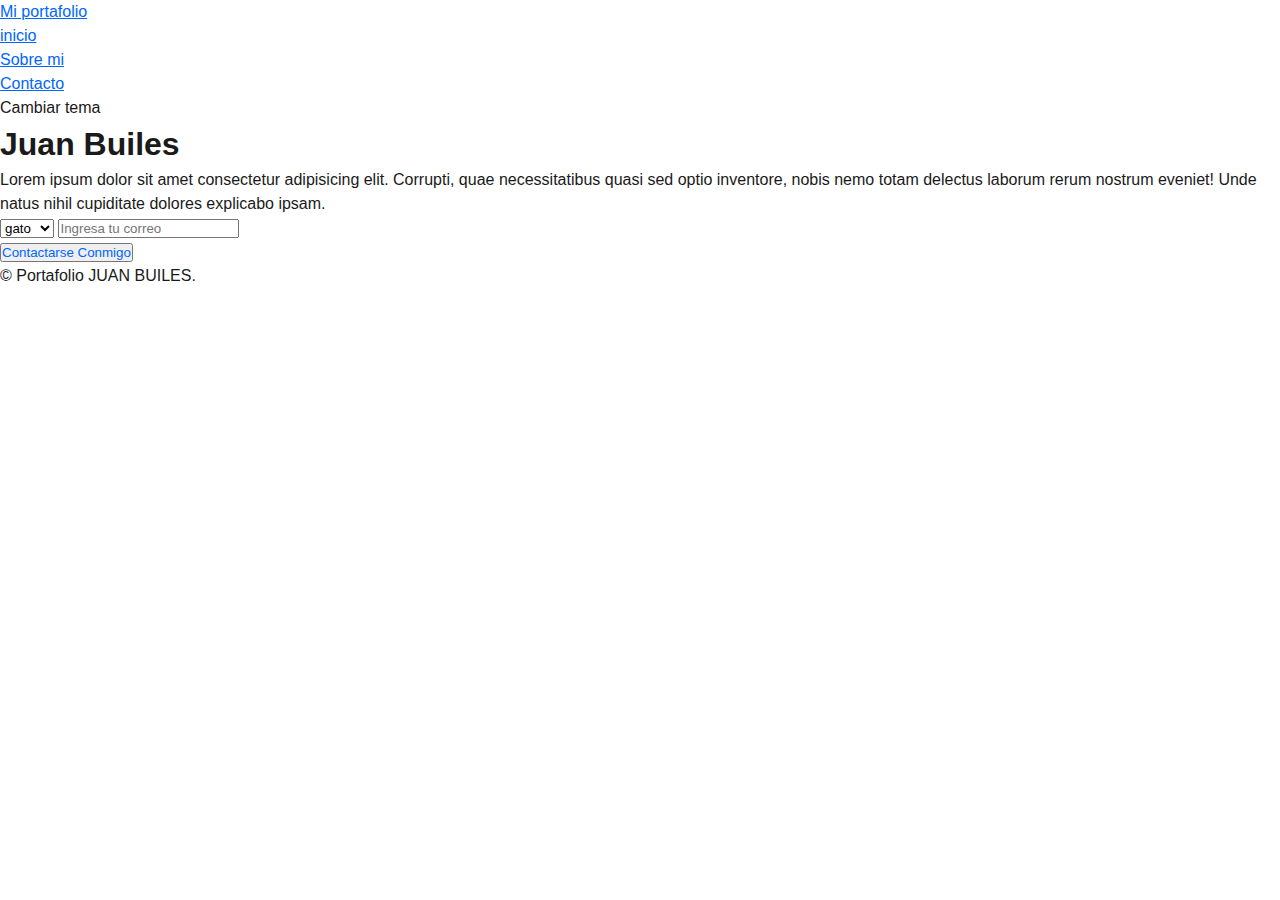
<file: actividad 1/index.html>
<!DOCTYPE html>
<html lang="en">
<head>
    <meta charset="UTF-8">
    <meta name="viewport" content="width=device-width, initial-scale=1.0">
    <link rel="stylesheet" href="estilos.css">
    <title>Portafolio</title>
</head>
<body>
    <input hidden type="checkbox" id="toggle-theme">
    <div class="body">
        <header>
            <a href="index.html">Mi portafolio</a>
            
            <nav class="nav">
                <ul>
                    <li><a class="nav-a" href="#inicio">inicio</a></li>
                    <li><a href="about.html">Sobre mi</a></li>
                    <li><a href="contacto.html">Contacto</a></li>
                </ul>

            </nav>
            <label for="toggle-theme" class="switch">
                Cambiar tema
            </label>
        </header>
        <section id="inicio">
            <h1>Juan Builes</h1>
            <p>Lorem ipsum dolor sit amet consectetur adipisicing elit. Corrupti, quae necessitatibus quasi sed optio inventore, nobis nemo totam delectus laborum rerum nostrum eveniet! Unde natus nihil cupiditate dolores explicabo ipsam.</p>
            <form action=""></form>
            <select name="prueba" id="sle">
                <option value="cat">gato</option>
                <option value="dog">perro</option>
            </select>
            <input
                placeholder="Ingresa tu correo"
            />
        </section>
        <footer>
            <a href="https://wa.link/e8jgrk" target="_blank" rel="nofollow"><button>Contactarse Conmigo</button></a>
            <p>&copy; Portafolio JUAN BUILES.</p>
        </footer>

    </div>

</body>
</html>
</file>
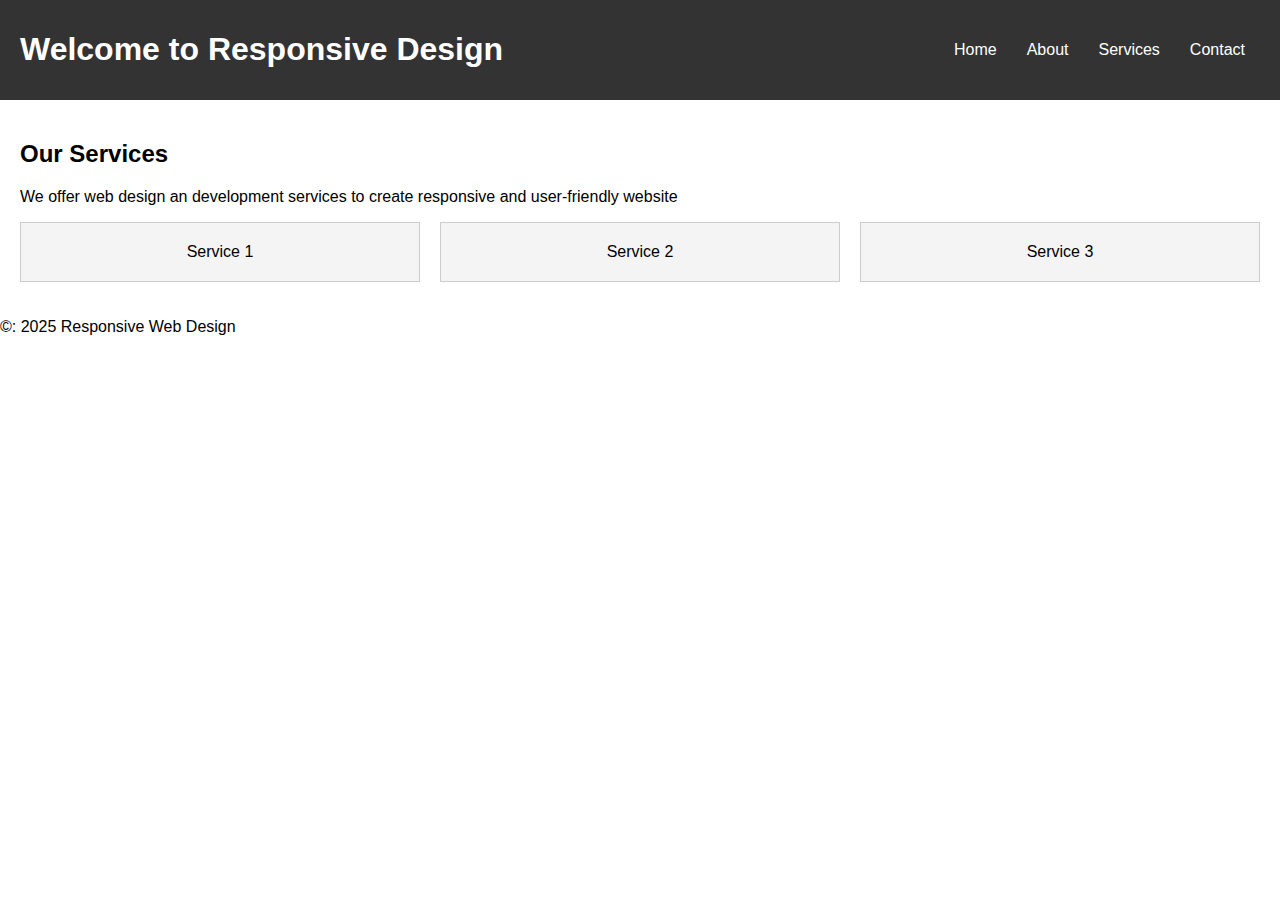
<file: Actividad M2S3/index.html>
<!DOCTYPE html>
<html lang="en">
<head>
    <meta charset="UTF-8">
    <meta name="viewport" content="width=device-width, initial-scale=1.0">
    <title>Responsive Web Design</title>
    <link rel="stylesheet" href="style.css">
</head>
<body>
    <header>
        <h1>Welcome to Responsive Design</h1>
        <nav>
            <ul>
                <li><a href="#">Home</a></li>
                <li><a href="#">About</a></li>
                <li><a href="#">Services</a></li>
                <li><a href="#">Contact</a></li>
            </ul>
        </nav>
    </header>

    <main>
        <section>
            <h2>Our Services</h2>
            <p>We offer web design an development services to create responsive and user-friendly website</p>
        </section>
        <section class="grid-container">
            <div class="grid-item">Service 1</div>
            <div class="grid-item">Service 2</div>
            <div class="grid-item">Service 3</div>
        </section>
    </main>
    <footer>
        <p>&copy: 2025 Responsive Web Design</p>
    </footer>
</body>
</html>
</file>
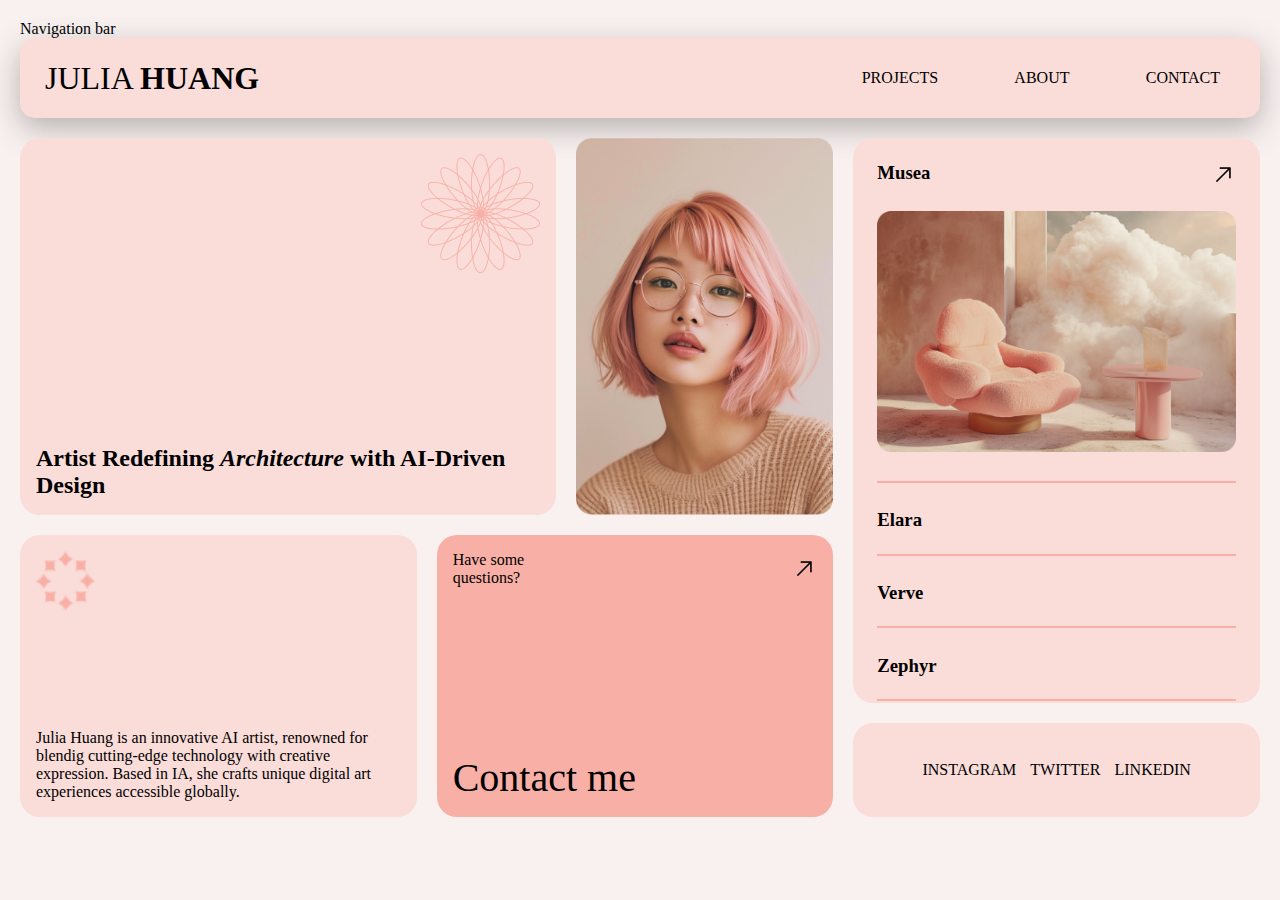
<file: Figma 1/index.html>
<!DOCTYPE html>
<html lang="en">
<head>
    <meta charset="UTF-8">
    <meta name="viewport" content="width=device-width, initial-scale=1.0">
    <title>Figma Challenge</title>
    <link rel="stylesheet" href="./style.css">
</head>
<body>
    <header>
        Navigation bar
        <nav class="header-nav">
            <div class="nav-h1">
                <h1> 
                    <span id="julia">
                        JULIA
                    </span> 
                    <span> 
                        HUANG
                    </span>    
                </h1>
            </div>
            <div class="nav-ul">
                <ul>
                    <li><a href="#projects">PROJECTS</a></li>
                    <li><a href="#about-me">ABOUT</a></li>
                    <li><a href="#contact-me">CONTACT</a></li>
                </ul>
        </nav>
    </header>
    <main> 
        <section class="ocupation">
            <article class="card-ocupation">
                <img class="icon" id="f-icon" src="./img/FLOWER ICON.png" alt="Flower">
                <h2>
                    <strong>Artist Redefining</strong> <i>Architecture </i><strong> with AI-Driven Design</strong>
                </h2>
            </article>
            <article class="card-main-img">
                <img class="img" id="portrait" src="./img/PORTRAIT.png" alt="julia photo">
            </article>
            <article id="about-me" class="card-about-me">
                    <img class="icon" id="f-circle-icon" src="./img/CIRCLE ICON.png" alt="circle icon">
                    <p >Julia Huang is an innovative AI artist, renowned for blendig cutting-edge technology with creative expression. Based in IA, she crafts unique digital art experiences accessible globally.</p>
            </article>
            <article id="contact-me" class="card-contact-me">
                <div class="div-contact-me">
                    <p>Have some <br>questions? </p>
                    <img class="icon-arrow" src="./img/ARROW ICON.png" alt="Arrow icon">
                </div>
                <p id="p-contact-me">Contact me</p>
            </article>
        </section>
        <aside>
            <article id="projects" class="projects-table">
                <div>
                    <h3>Musea <img src="./img/ARROW ICON.png" alt="Arrow icon"></h3>
                    <img id="p-img" class="img" src="./img/IMAGE.png" alt="">
                </div>
                <div>
                    <h3>Elara</h3>
                </div>
                <div>
                    <h3>Verve</h3>
                </div>
                <div>
                    <h3>Zephyr</h3>
                </div>
            </article>
            <footer>
                <div class="div-footer">
                    <a class="a-footer" href="https://www.instagram.com/" target="_blank">INSTAGRAM</a>
                    <a class="a-footer" href="https://x.com/" target="_blank">TWITTER</a>
                    <a class="a-footer" href="https://co.linkedin.com/" target="_blank">LINKEDIN</a>
                </div>
            </footer>

        </aside>
    </main>
</body>
</html>
</file>
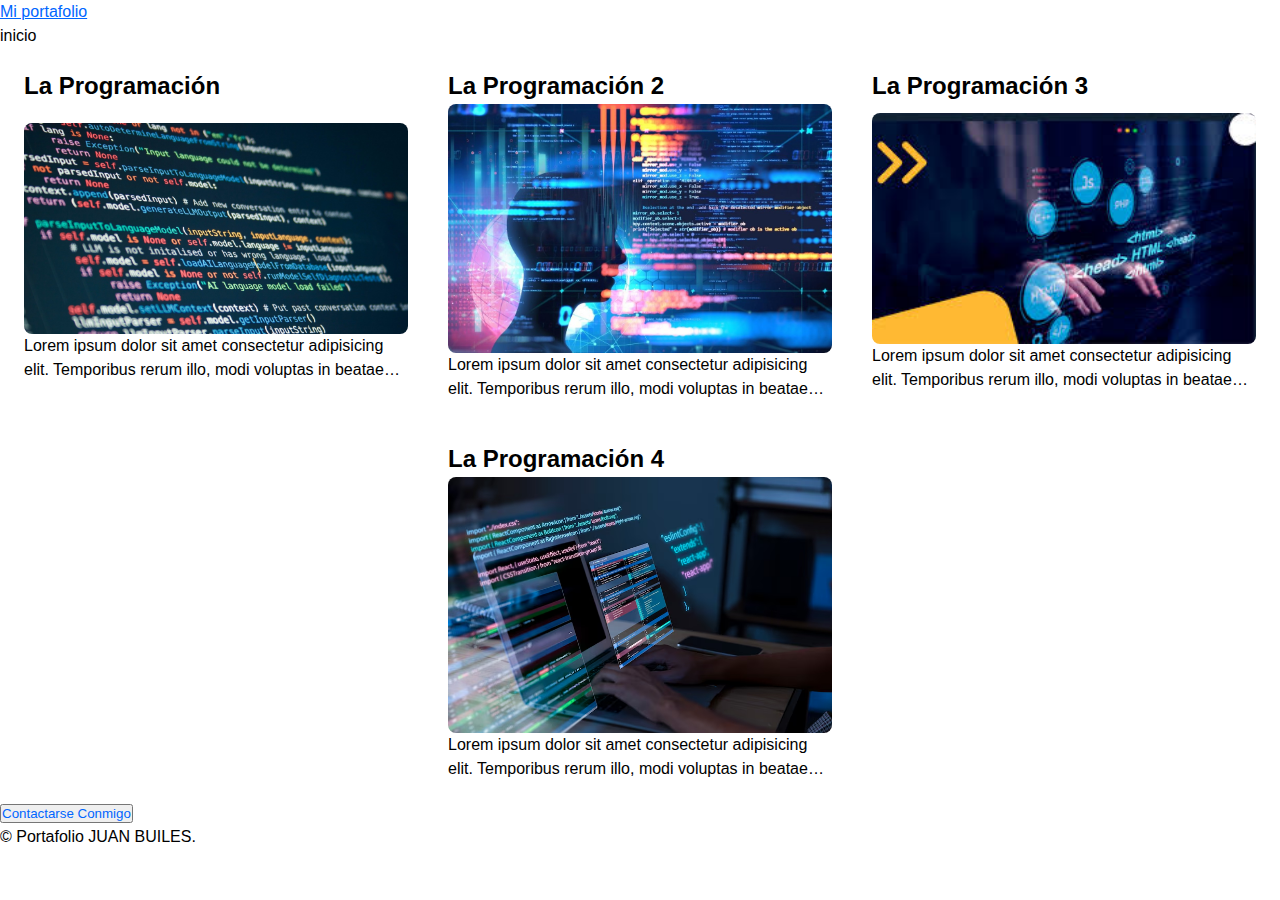
<file: actividad 1/about.html>
<!DOCTYPE html>
<html lang="en">
<head>
    <meta charset="UTF-8">
    <meta name="viewport" content="width=device-width, initial-scale=1.0">
    <link rel="stylesheet" href="estilos.css">
    <title>Sobre</title>
</head>
<body>
    <header>
        <a href="index.html">Mi portafolio</a>
        <nav class="nav">
            <ul>
                <li><a class="nav-a" href="#inicio"></a>inicio</li>
            </ul>

        </nav>
    </header>
    <section id="proyectos">
        <div class="cards">
            <article class="card">
                <header class="card-h"> 
                    <h2>La Programación</h2>
                </header>
                <img src="./Img/1.jpg" alt="Primer imagen">
                <div class="content">
                    <p>Lorem ipsum dolor sit amet consectetur adipisicing elit. Temporibus rerum illo, modi voluptas in beatae atque facere quae explicabo labore ipsum vero perspiciatis dicta aperiam inventore expedita consectetur eveniet. Numquam?</p>
                </div>    
            </article>
            <article class="card">
                <header class="card-h"> 
                    <h2>La Programación 2</h2>
                </header>
                <img src="./Img/2.jpg" alt="segunda imagen">
                <div class="content">
                    <p>Lorem ipsum dolor sit amet consectetur adipisicing elit. Temporibus rerum illo, modi voluptas in beatae atque facere quae explicabo labore ipsum vero perspiciatis dicta aperiam inventore expedita consectetur eveniet. Numquam?</p>
                </div>    
            </article>
            <article class="card">
                <header class="card-h"> 
                    <h2>La Programación 3</h2>
                </header>
                <img src="./Img/3.jpeg" alt="tercera imagen">
                <div class="content">
                    <p>Lorem ipsum dolor sit amet consectetur adipisicing elit. Temporibus rerum illo, modi voluptas in beatae atque facere quae explicabo labore ipsum vero perspiciatis dicta aperiam inventore expedita consectetur eveniet. Numquam?</p>
                </div>    
            </article>
            <article class="card">
                <header class="card-h"> 
                    <h2>La Programación 4</h2>
                </header>
                <img src="./Img/6.avif" alt="cuarta imagen">
                <div class="content">
                    <p>Lorem ipsum dolor sit amet consectetur adipisicing elit. Temporibus rerum illo, modi voluptas in beatae atque facere quae explicabo labore ipsum vero perspiciatis dicta aperiam inventore expedita consectetur eveniet. Numquam?</p>
                </div>    
            </article>


        </div>
    </section>


    <footer>
        <a href="https://wa.link/e8jgrk" target="_blank" rel="nofollow"><button>Contactarse Conmigo</button></a>
        <p>&copy; Portafolio JUAN BUILES.</p>
    </footer>
    
</body>
</html>
</file>
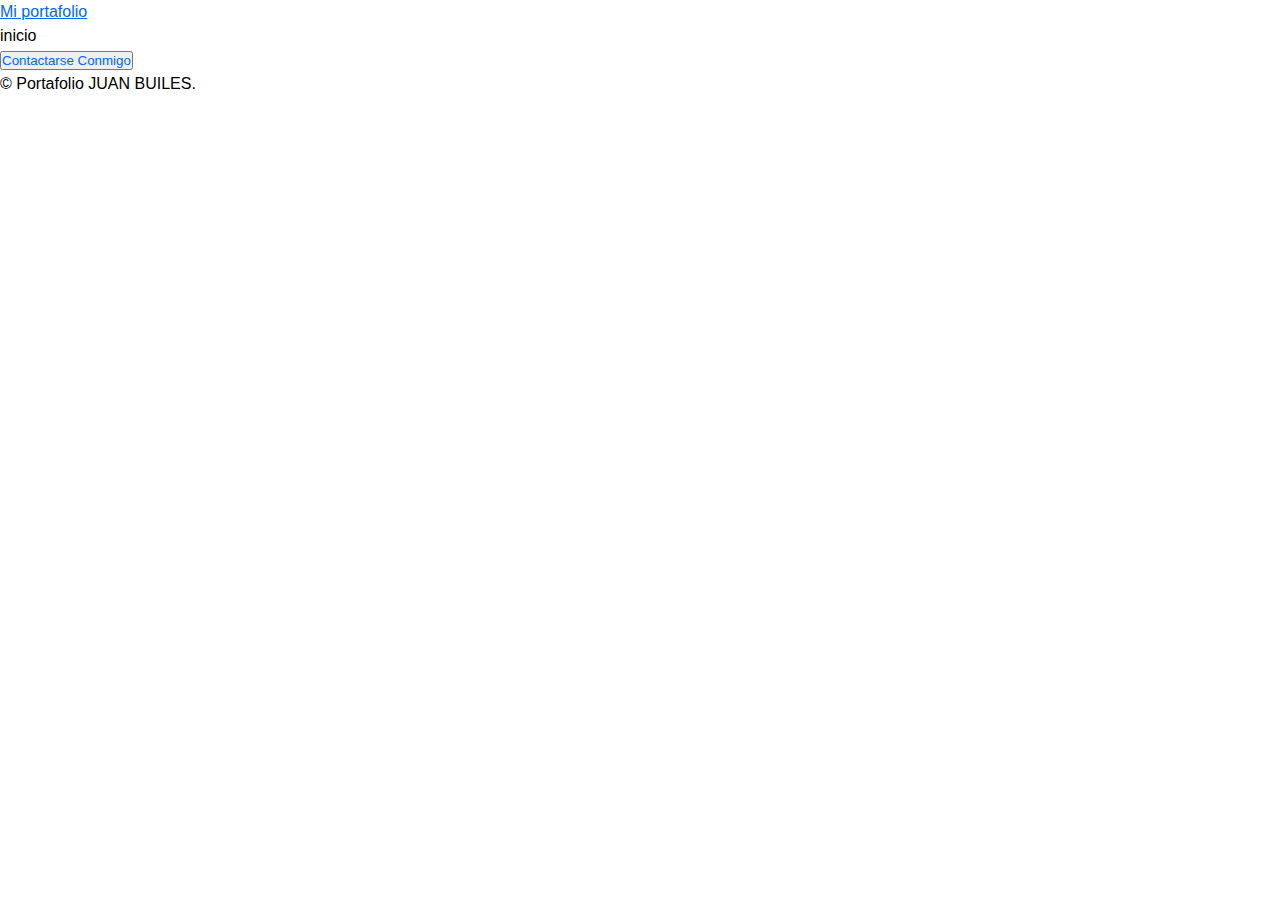
<file: actividad 1/contacto.html>
<!DOCTYPE html>
<html lang="en">
<head>
    <meta charset="UTF-8">
    <meta name="viewport" content="width=device-width, initial-scale=1.0">
    <link rel="stylesheet" href="estilos.css">
    <title>Contacto</title>
</head>
<body>
     <header>
        <a href="index.html">Mi portafolio</a>
        <nav class="nav">
            <ul>
                <li><a class="nav-a" href="#inicio"></a>inicio</li>
            </ul>

        </nav>

    </header>

    <footer>
        <a href="https://wa.link/e8jgrk" target="_blank" rel="nofollow"><button>Contactarse Conmigo</button></a>
        <p>&copy; Portafolio JUAN BUILES.</p>
    </footer>
    
</body>
</html>
</file>
<file: actividad 1/estilos.css>
*{margin:0;padding:0;box-sizing:border-box;}
html{font-family:sans-serif;line-height:1.5;}

:root{
  --clr-bg:#ffffff;
  --clr-text:#1a1a1a;
  --clr-accent:#0066ff;
}

#toggle-theme:checked ~ *{
  --clr-bg:#121212;
  --clr-text:#eaeaea;
  --clr-accent:#66ccff;
}
.body {
    background:var(--clr-bg);
    color:var(--clr-text);
    scroll-snap-type:y mandatory;
    min-height: 100vh;
}  
a,button {
    color:var(--clr-accent);
}  

.cards {
    justify-content: center;
    width: 100%;
    display: flex;
    flex-wrap: wrap;
}

.card {
    justify-content: center;
    width: 30%;
    margin: 20px;
    display: grid;
    /* transform:translateY(-4px); */
}

.card img {

    border-radius: 8px;
    object-fit: cover;
    width: 100%;
    height: 100%;
}

.card p{
    display: -webkit-box;
    -webkit-box-orient: vertical;
    -webkit-line-clamp: 2;
    overflow: hidden;
}


@media (max-width: 768px){
    .card {
        width: 100%;
    }
}
</file>
<file: Actividad M2S3/style.css>
body {
    font-family: Arial, sans-serif;
    margin: 0;
    padding: 0;
    box-sizing: border-box;
}

header{
    background-color: #333;
    color: #fff;
    display: flex;
    justify-content: space-between;
    align-items: center;
    padding: 10px 20px;
}

nav ul {
    display: flex;
    list-style: none;
}

nav ul li {
    margin: 0 15px;
}

nav ul li a {
    color: #fff;
    text-decoration: none;
}

main {
    padding: 20px;
}

/*  .grid-container{
    display: flex;
    justify-content: space-between;
    gap: 20px; 
} */
.grid-item {
    background-color: #f4f4f4;
    padding: 20px;
    border: 1px solid #ccc;
    text-align: center;
    flex: 1;
}
.grid-container{
    display: grid;
    grid-template-columns: repeat(3, 1fr);
    gap: 20px;
}

@media (max-width: 768px){
    .grid-container{
        grid-template-columns: repeat(2, 1fr);
    }

    nav ul {
        flex-direction: column;
    }
}

@media (max-width:480px){
    .grid-container{
        grid-template-columns: 1fr;
    }

    header{
        flex-direction: column;
        align-items: flex-start;
    }
    nav ul {
        flex-direction: column;
        align-items: flex-start;
    }
}
</file>
<file: Figma 1/style.css>
:root {
    --background-color:#F9F1F0;
    --primary-color:#FADCD9;
    --second-color:#F8AFA6;
    --text-color:#000;
}
*{
    margin: 0;
    padding: 0;
    box-sizing: border-box;

}

body{
    background-color: var(--background-color);
    margin: 20px;
    
}


/* Navigation bar */ 
nav {
    background-color: var(--primary-color);
    display: grid;
    grid-template-columns: 2fr 1fr;
    align-items: center;
    border-radius: 15px;
    height: 80px;
    box-shadow: 0px 10px 30px #5f5f5f71;
    
}

.nav-h1 {
    margin-left: 25px;
}

#julia{
    font-weight: lighter;
}

ul{
    display: flex;
    align-items: center;
    justify-content:space-between;
    margin-right: 25px;
}

li{
    list-style: none;

}

li a{
    color: var(--text-color);
    text-decoration: none;
    padding: 15px;
    border-radius: 5px;
    
}

li a:hover{
    background-color: var(--second-color);
}

/* Main content */
main{
    margin-top: 20px;
    display: grid;
    grid-template-columns: 2fr 1fr;
    gap: 20px;
    
}

article{
    border-radius: 20px;
    background-color: var(--primary-color);
}

.ocupation{
    display: grid;
    grid-template-columns: repeat(12, 1fr);
    grid-template-rows: 4fr 3fr;
    gap: 20px;
    
}
/* Ocupation card */
.card-ocupation{
    grid-column: 1/9;
    display: flex;
    flex-direction: column;
    justify-content: space-between;
   

}
h2 {
    margin: 1rem;
}


#f-icon{
    align-self: end;
    margin: 1rem;
    height: 40;
}

/* Portrait picture card */
.card-main-img{
    grid-column: 9/13;
}

#portrait{
    width: 100%;
    height: 100%;
}

/* About me card */
.card-about-me{
    grid-column: 1/7;
    display: flex;
    flex-direction: column;
    justify-content: space-between;

}
#f-circle-icon{
    width: 15%;
    margin: 1rem;
}
.card-about-me p{
    margin: 1rem;
}

/* Contact me card */
.card-contact-me{
    grid-column: 7/13;
    background-color: var(--second-color);
    display: flex;
    flex-direction: column;
    justify-content: space-between;
    
}

.div-contact-me{
    display: grid;
    grid-template-columns: 1fr 1fr;
    margin: 1rem; 
}

.icon-arrow{
    align-self: center;
    justify-self: flex-end;
}

#p-contact-me{
    margin: 1rem;
    font-size: 2.5em;
}

/* Here you can see the projects */
aside{
    display: grid;
    grid-template-rows: 6fr 1fr;
    gap: 20px;  
    
}

.projects-table {
    overflow: hidden;
    display: flex;
    flex-direction: column;
    justify-content:space-around;
}

.projects-table div{
    display: flex;
    flex-direction: column;
    margin-inline: 1.5rem;
    border-bottom: 2px solid var(--second-color);
}

.projects-table h3{
    margin-block: 1.4rem;
    display: flex;
    justify-content: space-between;

}
#p-img{
    
    margin-bottom: 8%;

}

footer{
    display: flex;
    justify-content: center;
    align-items: center;
    border-radius: 20px;
    background-color: var(--primary-color);
   
}

.div-footer {
    display: flex;
    justify-content: space-between;
    align-items: center;
}

.a-footer{
    text-decoration: none;
    color: var(--text-color);
    padding: 10px 2px;
    margin-inline: 5px;
    
}

.a-footer:hover{
    background-color: var(--second-color);
    border-radius: 5px;
}

/* Cellphone size */

@media (max-width: 480px) {
    .ocupation{
        display: flex;
        flex-direction: column;
    }  
}

/* Tablets size */
@media (max-width: 768px) {

    main{
    display: grid;
    grid-template-columns: 1fr; 
    }
    
    
}
</file>
